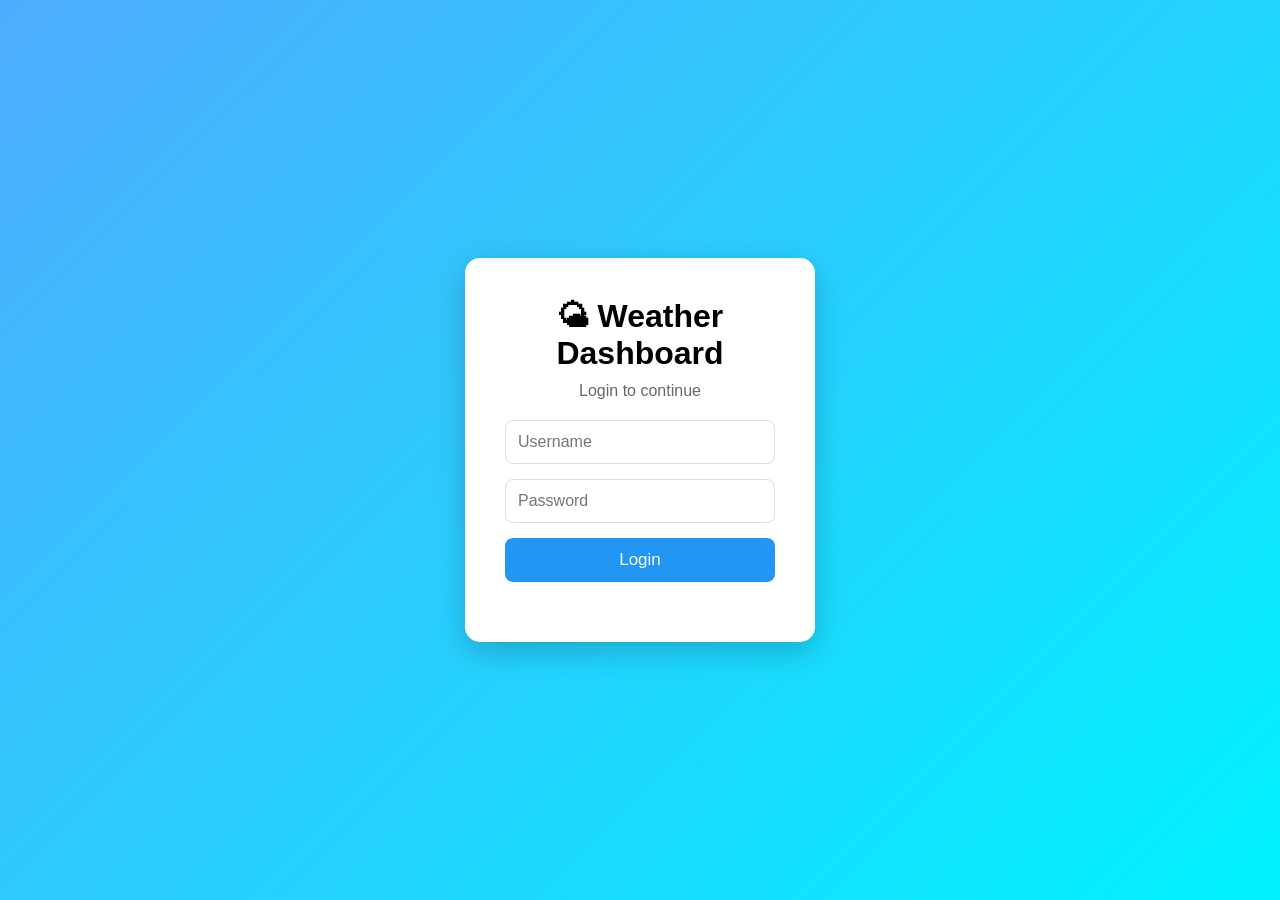
<file: index.html>
<!DOCTYPE html>
<html lang="en">

<head>

    <meta charset="UTF-8">

    <meta name="viewport"
        content="width=device-width, initial-scale=1.0">

    <title>Weather Dashboard Login</title>

    <link rel="stylesheet" href="style.css">

</head>

<body>

    <div class="login-container">

        <h1>🌤 Weather Dashboard</h1>

        <p>Login to continue</p>

        <form id="loginForm">

            <input
                type="text"
                id="username"
                placeholder="Username"
                required>

            <input
                type="password"
                id="password"
                placeholder="Password"
                required>

            <button type="submit">
                Login
            </button>

            <p id="error"></p>

        </form>

    </div>

    <script src="login.js"></script>

</body>

</html>
</file>
<file: style.css>
*{
    margin:0;
    padding:0;
    box-sizing:border-box;
    font-family:Arial, Helvetica, sans-serif;
}

body{
    height:100vh;
    display:flex;
    justify-content:center;
    align-items:center;
    background:linear-gradient(135deg,#4facfe,#00f2fe);

}

.login-container{
    background:white;
    width:350px;
    padding:40px;
    border-radius:15px;
    text-align:center;
    box-shadow:0 10px 30px rgba(0,0,0,.2);

}

.login-container h1{
    margin-bottom:10px;

}

.login-container p{
    color:#666;
    margin-bottom:20px;

}

input{
    width:100%;
    padding:12px;
    margin-bottom:15px;
    border:1px solid #ddd;
    border-radius:8px;
    font-size:16px;

}

button{
    width:100%;
    padding:12px;
    border:none;
    border-radius:8px;
    background:#2196f3;
    color:white;
    font-size:17px;
    cursor:pointer;
    transition:.3s;

}

button:hover{
    background:#1976d2;

}

#error{
    color:red;
    margin-top:15px;
    font-weight:bold;

}
</file>
<file: dashboard.css>
*{
    margin:0;
    padding:0;
    box-sizing:border-box;
    font-family:Arial,sans-serif;
}

body{
    background:linear-gradient(135deg,#4facfe,#00f2fe);
    min-height:100vh;
    padding:30px;
    color:white;

}

header{
    display:flex;
    justify-content:space-between;
    align-items:center;
    margin-bottom:40px;

}

header button{
    padding:10px 18px;
    border:none;
    border-radius:8px;
    cursor:pointer;

}

.search-section{
    display:flex;
    justify-content:center;
    gap:15px;
    margin-bottom:30px;

}

.search-section input{
    width:300px;
    padding:12px;
    border:none;
    border-radius:8px;
    font-size:16px;

}

.search-section button{
    padding:12px 20px;
    border:none;
    border-radius:8px;
    cursor:pointer;
    background:#1565c0;
    color:white;
}

.weather-card{
    max-width:500px;
    margin:auto;
    text-align:center;
    background:rgba(255,255,255,.15);
    backdrop-filter:blur(10px);
    border-radius:20px;
    padding:30px;

}

.weather-card h1{
    font-size:70px;

}

.details{
    margin-top:20px;

}

.details p{
    margin:10px 0;

}

.forecast-container{
    display:flex;
    justify-content:center;
    gap:20px;
    margin-top:30px;
    flex-wrap:wrap;
}

.forecast-card{
    background:rgba(255,255,255,.2);
    width:150px;
    text-align:center;
    border-radius:15px;
    padding:20px;
}
.three_day{
    display: flex;
    justify-content: center;
    margin-top: 20px;
}
</file>
